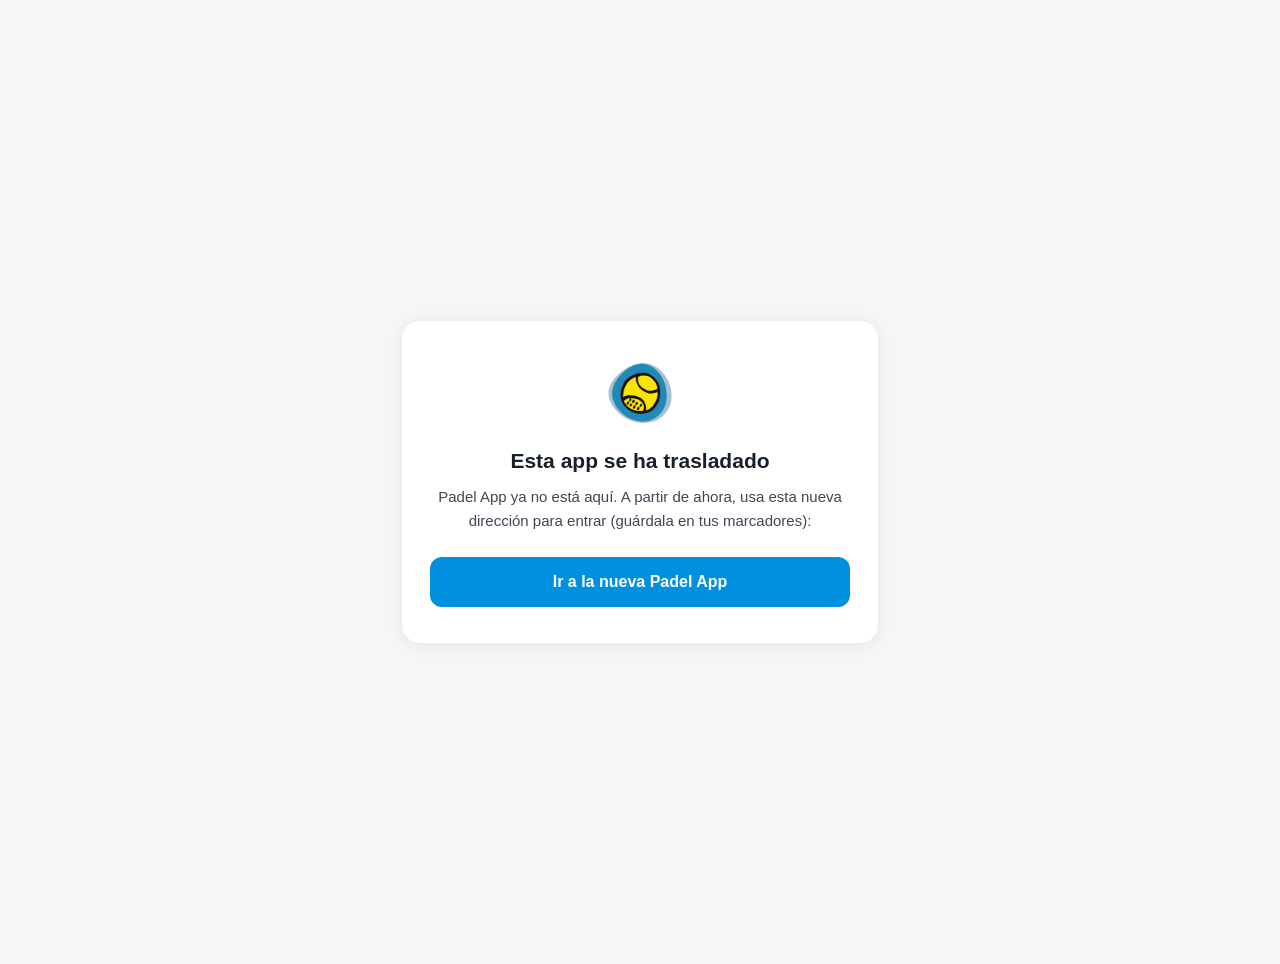
<file: index.html>
<!DOCTYPE html>
<html lang="es">
<head>
  <meta charset="UTF-8">
  <meta name="viewport" content="width=device-width, initial-scale=1.0, viewport-fit=cover">
  <title>Padel App - Nueva dirección</title>
  <meta name="theme-color" content="#0090DF">
  <meta name="description" content="Padel App se ha trasladado a una nueva dirección.">
  <meta name="robots" content="noindex">
  <link rel="icon" href="assets/icon-192.png">
  <style>
    :root { color-scheme: light; }
    body {
      margin: 0;
      min-height: 100vh;
      display: flex;
      align-items: center;
      justify-content: center;
      padding: 32px 20px;
      background: #F4F6F8;
      font-family: -apple-system, "Segoe UI", Roboto, Arial, sans-serif;
      color: #17202A;
      text-align: center;
    }
    .tarjeta {
      background: #FFFFFF;
      border-radius: 18px;
      padding: 36px 28px;
      max-width: 420px;
      width: 100%;
      box-shadow: 0 2px 16px rgba(0, 0, 0, 0.08);
    }
    img.logo { width: 72px; height: 72px; border-radius: 16px; margin-bottom: 16px; }
    h1 { font-size: 21px; margin: 0 0 12px; }
    p { font-size: 15px; line-height: 1.6; color: #445; margin: 0 0 24px; }
    a.boton {
      display: block;
      background: #0090DF;
      color: #fff;
      text-decoration: none;
      font-weight: 700;
      font-size: 16px;
      padding: 16px;
      border-radius: 12px;
    }
    a.boton:active { opacity: 0.85; }
  </style>
</head>
<body>
  <div class="tarjeta">
    <img class="logo" src="assets/icon-192.png" alt="">
    <h1>Esta app se ha trasladado</h1>
    <p>Padel App ya no está aquí. A partir de ahora, usa esta nueva dirección para entrar (guárdala en tus marcadores):</p>
    <a class="boton" href="https://elmoral-cloudflare.humanes80.workers.dev/">Ir a la nueva Padel App</a>
  </div>
</body>
</html>
</file>
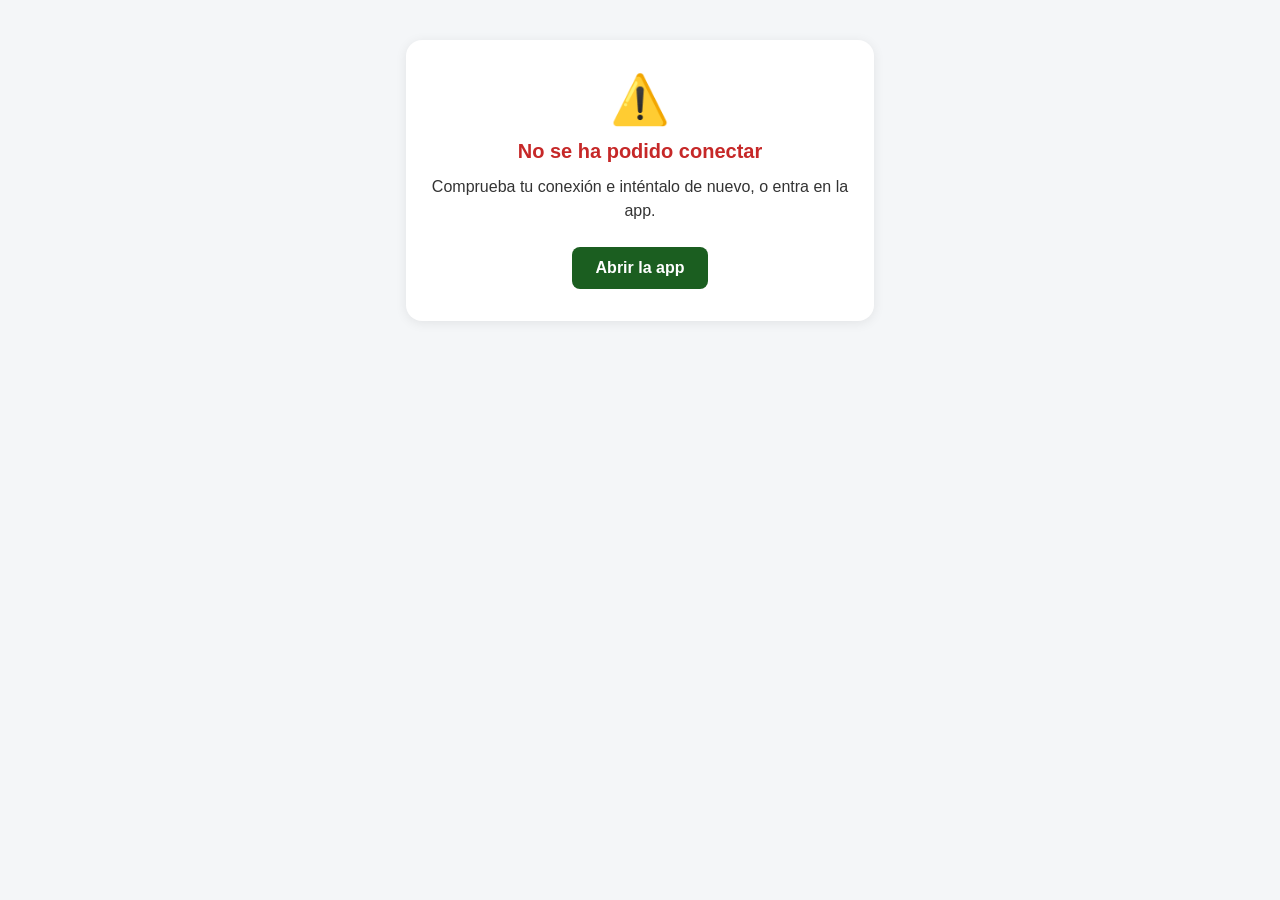
<file: confirmar.html>
<!DOCTYPE html>
<html lang="es">
<head>
  <meta charset="UTF-8">
  <meta name="viewport" content="width=device-width, initial-scale=1">
  <title>Confirmar asistencia - El Moral</title>
  <style>
    body {
      font-family: -apple-system, "Segoe UI", Roboto, Arial, sans-serif;
      background: #f4f6f8;
      margin: 0;
      padding: 40px 20px;
      display: flex;
      justify-content: center;
    }
    .tarjeta {
      background: #fff;
      border-radius: 16px;
      padding: 32px 24px;
      max-width: 420px;
      width: 100%;
      text-align: center;
      box-shadow: 0 2px 12px rgba(0, 0, 0, 0.08);
    }
    .icono { font-size: 48px; margin-bottom: 12px; }
    h1 { font-size: 20px; margin: 0 0 12px; }
    h1.exito { color: #2e7d32; }
    h1.error { color: #c62828; }
    p { font-size: 16px; color: #333; line-height: 1.5; margin: 0 0 24px; }
    a.boton {
      display: inline-block;
      background: #1b5e20;
      color: #fff;
      text-decoration: none;
      padding: 12px 24px;
      border-radius: 8px;
      font-weight: 600;
    }
  </style>
</head>
<body>
  <div class="tarjeta">
    <div class="icono" id="icono">⏳</div>
    <h1 id="titulo">Confirmando...</h1>
    <p id="mensaje"></p>
    <a class="boton" id="boton-app" href="https://elhumanes.github.io/ElMoral-Hima/">Abrir la app</a>
  </div>

  <script>
    (function () {
      // Los enlaces del email traen aquí (una página normal de GitHub Pages)
      // en vez de ir directamente a script.google.com, porque algunas apps de
      // correo en el móvil (Gmail, Mail de iOS...) interceptan los enlaces a
      // script.google.com y los intentan abrir como un archivo de Google
      // Drive, dando un error de "No se puede abrir el archivo". Aquí dentro
      // pedimos la confirmación real al backend con una llamada normal y
      // pintamos el resultado nosotros mismos.
      var API_URL = 'https://script.google.com/macros/s/AKfycbyNesOIcXqUElt02t1eCSDdTJSJwcQN6Rr_lnUgpz2rjibh1qHHrLRPwQdciWANpXhj/exec';
      var params = new URLSearchParams(window.location.search);
      var cuerpo = {
        action: 'confirmarAsistencia',
        jug: params.get('jug') || '',
        jor: params.get('jor') || '',
        tok: params.get('tok') || '',
        resp: params.get('resp') || ''
      };

      function pintar(exito, titulo, mensaje) {
        document.getElementById('icono').textContent = exito ? '✅' : '⚠️';
        var elTitulo = document.getElementById('titulo');
        elTitulo.textContent = titulo;
        elTitulo.className = exito ? 'exito' : 'error';
        document.getElementById('mensaje').textContent = mensaje;
      }

      fetch(API_URL, { method: 'POST', body: JSON.stringify(cuerpo) })
        .then(function (r) { return r.json(); })
        .then(function (r) {
          pintar(!!r.ok, r.titulo || (r.ok ? 'Listo' : 'Ha habido un problema'), r.mensaje || '');
        })
        .catch(function () {
          pintar(false, 'No se ha podido conectar', 'Comprueba tu conexión e inténtalo de nuevo, o entra en la app.');
        });
    })();
  </script>
</body>
</html>
</file>
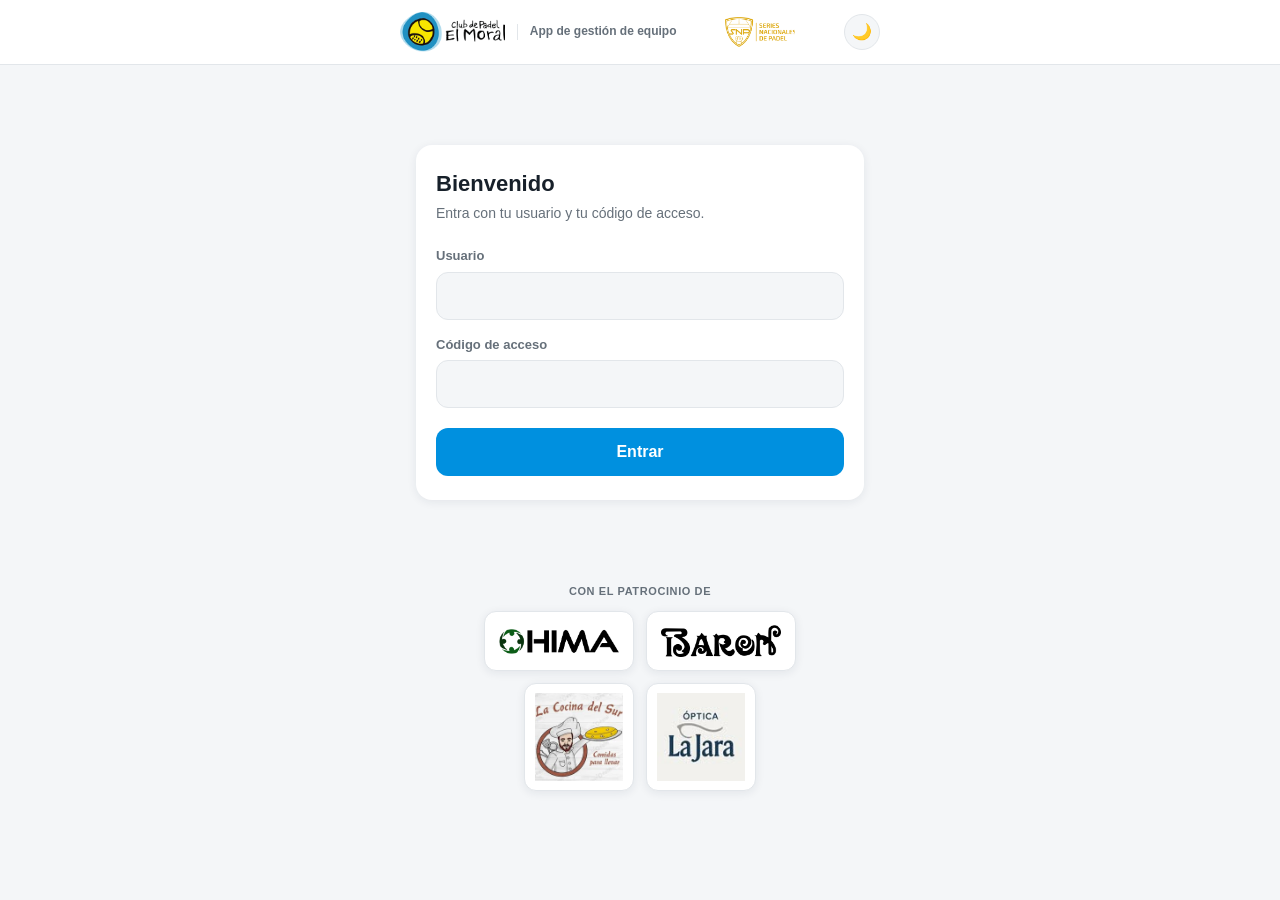
<file: index-antiguo.html>
<!DOCTYPE html>
<html lang="es">
<head>
  <meta charset="UTF-8">
  <meta name="viewport" content="width=device-width, initial-scale=1.0, viewport-fit=cover">
  <title>Padel App</title>
  <meta name="theme-color" content="#0090DF">
  <meta name="description" content="Gestión del equipo de pádel del Club de Pádel El Moral: jugadores, jornadas, convocatorias y estadísticas.">
  <meta property="og:title" content="Padel App">
  <meta property="og:description" content="Gestión del equipo de pádel del Club de Pádel El Moral: jugadores, jornadas, convocatorias y estadísticas.">
  <meta property="og:image" content="https://elhumanes.github.io/ElMoral-Hima/assets/icon-512.png">
  <meta property="og:url" content="https://elhumanes.github.io/ElMoral-Hima/">
  <meta property="og:type" content="website">
  <meta name="twitter:card" content="summary">
  <meta name="twitter:title" content="Padel App">
  <meta name="twitter:description" content="Gestión del equipo de pádel del Club de Pádel El Moral: jugadores, jornadas, convocatorias y estadísticas.">
  <meta name="twitter:image" content="https://elhumanes.github.io/ElMoral-Hima/assets/icon-512.png">
  <link rel="manifest" href="manifest.json">
  <link rel="icon" href="assets/icon-192.png">
  <link rel="apple-touch-icon" href="assets/icon-192.png">
  <meta name="apple-mobile-web-app-capable" content="yes">
  <meta name="apple-mobile-web-app-status-bar-style" content="default">
  <meta name="apple-mobile-web-app-title" content="Padel App">
  <link rel="stylesheet" href="styles.css?v=5">
  <script>
    // Aplicar el tema guardado ANTES de pintar la página, para que no se
    // vea un parpadeo del tema equivocado al cargar. Si no hay nada
    // guardado, no se toca nada y manda la preferencia del sistema (la CSS
    // ya sabe seguirla sola).
    (function () {
      try {
        var tema = localStorage.getItem('padel_app_tema');
        if (tema === 'light' || tema === 'dark') {
          document.documentElement.setAttribute('data-theme', tema);
        }
      } catch (e) {}
    })();
  </script>
</head>
<body>

  <header class="cabecera">
    <div class="cabecera-contenido">
      <div class="cabecera-izquierda">
        <img src="assets/logo-club.png" alt="Club de Pádel El Moral" class="logo-club">
        <span class="subtitulo-app">App de gestión de equipo</span>
      </div>
      <a class="cabecera-derecha" href="https://seriesnacionalesdepadel.com/" target="_blank" rel="noopener noreferrer" title="Series Nacionales de Pádel">
        <img src="assets/logo-snp.png" alt="Series Nacionales de Pádel" class="logo-torneo">
      </a>
      <button type="button" class="boton-tema" id="boton-tema" title="Cambiar a modo oscuro" aria-label="Cambiar entre modo claro y oscuro">🌙</button>
    </div>
  </header>

  <main class="contenedor">

    <!-- VISTA: CARGANDO -->
    <section id="vista-cargando" class="vista">
      <div class="cargando">
        <div class="spinner"></div>
        <p>Cargando...</p>
      </div>
    </section>

    <!-- VISTA: LOGIN -->
    <section id="vista-login" class="vista oculto">
      <div class="tarjeta tarjeta-login">
        <h1 class="titulo-login">Bienvenido</h1>
        <p class="subtitulo-login">Entra con tu usuario y tu código de acceso.</p>

        <form id="formulario-login">
          <label class="etiqueta" for="campo-usuario">Usuario</label>
          <input class="entrada" type="text" id="campo-usuario" autocomplete="username" required>

          <label class="etiqueta" for="campo-codigo">Código de acceso</label>
          <input class="entrada" type="password" id="campo-codigo" autocomplete="current-password" required>

          <p id="mensaje-error-login" class="mensaje-error oculto"></p>

          <button type="submit" class="boton boton-primario" id="boton-login">
            Entrar
          </button>
        </form>
      </div>
    </section>

    <!-- VISTA: INICIO (tras login) -->
    <section id="vista-inicio" class="vista oculto">
      <div class="tarjeta">
        <p class="etiqueta-rol" id="etiqueta-rol"></p>
        <h1 class="titulo-bienvenida">Hola, <span id="texto-nombre-usuario"></span> 👋</h1>
        <p class="texto-secundario">
          Has iniciado sesión correctamente. Las siguientes fases irán añadiendo aquí
          las jornadas, convocatorias y estadísticas.
        </p>
      </div>

      <div id="menu-capitan" class="menu-tarjetas oculto">
        <button class="tarjeta-menu" id="boton-ir-perfil-capitan">
          <span class="tarjeta-menu-icono">🙋</span>
          <span class="tarjeta-menu-texto">Mi perfil</span>
        </button>
        <button class="tarjeta-menu" id="boton-ir-jugadores">
          <span class="tarjeta-menu-icono">👥</span>
          <span class="tarjeta-menu-texto">Jugadores</span>
        </button>
        <button class="tarjeta-menu" id="boton-ir-jornadas">
          <span class="tarjeta-menu-icono">📅</span>
          <span class="tarjeta-menu-texto">Jornadas</span>
        </button>
        <button class="tarjeta-menu" id="boton-ir-calendario-capitan">
          <span class="tarjeta-menu-icono">📅</span>
          <span class="tarjeta-menu-texto">Calendario</span>
        </button>
        <button class="tarjeta-menu" id="boton-ir-resultados-capitan">
          <span class="tarjeta-menu-icono">
            <svg width="1.3em" height="1.3em" viewBox="0 0 24 24" style="vertical-align:-0.3em" aria-hidden="true">
              <circle cx="12" cy="12" r="11" fill="#c6e21e" stroke="#9fb800" stroke-width="0.6"/>
              <path d="M2 7 Q12 4 12 12 Q12 20 2 17" fill="none" stroke="#fff" stroke-width="1.4"/>
              <path d="M22 7 Q12 4 12 12 Q12 20 22 17" fill="none" stroke="#fff" stroke-width="1.4"/>
            </svg>
          </span>
          <span class="tarjeta-menu-texto">Resultados</span>
        </button>
        <button class="tarjeta-menu" id="boton-ir-dashboard">
          <span class="tarjeta-menu-icono">📊</span>
          <span class="tarjeta-menu-texto">Estadísticas</span>
        </button>
        <button class="tarjeta-menu" id="boton-ir-clasificacion-capitan">
          <span class="tarjeta-menu-icono">🏆</span>
          <span class="tarjeta-menu-texto">Clasificación</span>
        </button>
        <button class="tarjeta-menu" id="boton-ir-historial-convocatorias-capitan">
          <span class="tarjeta-menu-icono">📋</span>
          <span class="tarjeta-menu-texto">Convocatorias</span>
        </button>
      </div>

      <div id="tarjeta-convocatoria-capitan" class="oculto">
        <h3 class="titulo-seccion titulo-subseccion" style="margin-top:0">📋 Convocatorias abiertas</h3>
        <div id="lista-convocatoria-capitan" class="lista-jugadores"></div>
      </div>

      <div id="menu-jugador" class="menu-tarjetas oculto">
        <button class="tarjeta-menu" id="boton-ir-perfil">
          <span class="tarjeta-menu-icono">🙋</span>
          <span class="tarjeta-menu-texto">Mi perfil</span>
        </button>
        <button class="tarjeta-menu" id="boton-ir-calendario">
          <span class="tarjeta-menu-icono">📅</span>
          <span class="tarjeta-menu-texto">Calendario</span>
        </button>
        <button class="tarjeta-menu" id="boton-ir-resultados">
          <span class="tarjeta-menu-icono">
            <svg width="1.3em" height="1.3em" viewBox="0 0 24 24" style="vertical-align:-0.3em" aria-hidden="true">
              <circle cx="12" cy="12" r="11" fill="#c6e21e" stroke="#9fb800" stroke-width="0.6"/>
              <path d="M2 7 Q12 4 12 12 Q12 20 2 17" fill="none" stroke="#fff" stroke-width="1.4"/>
              <path d="M22 7 Q12 4 12 12 Q12 20 22 17" fill="none" stroke="#fff" stroke-width="1.4"/>
            </svg>
          </span>
          <span class="tarjeta-menu-texto">Resultados</span>
        </button>
        <button class="tarjeta-menu" id="boton-ir-estadisticas-jugador">
          <span class="tarjeta-menu-icono">📊</span>
          <span class="tarjeta-menu-texto">Estadísticas</span>
        </button>
        <button class="tarjeta-menu" id="boton-ir-clasificacion">
          <span class="tarjeta-menu-icono">🏆</span>
          <span class="tarjeta-menu-texto">Clasificación</span>
        </button>
        <button class="tarjeta-menu" id="boton-ir-historial-convocatorias">
          <span class="tarjeta-menu-icono">📋</span>
          <span class="tarjeta-menu-texto">Convocatorias</span>
        </button>
        <button class="tarjeta-menu" id="boton-ir-companeros">
          <span class="tarjeta-menu-icono">👥</span>
          <span class="tarjeta-menu-texto">Compañeros</span>
        </button>
      </div>

      <div id="tarjeta-convocatoria-jugador" class="tarjeta oculto">
        <p class="etiqueta-rol">Convocatoria abierta</p>
        <h2 id="convocatoria-jugador-titulo" class="titulo-seccion"></h2>
        <p id="convocatoria-jugador-info" class="texto-secundario"></p>
        <p id="convocatoria-jugador-respuesta-actual" class="texto-secundario oculto"></p>
        <div class="modal-botones">
          <button type="button" class="boton boton-danger" id="boton-no-puedo">No puedo</button>
          <button type="button" class="boton boton-exito" id="boton-me-apunto">Me apunto</button>
        </div>
      </div>

      <button class="boton boton-secundario" id="boton-logout">Cerrar sesión</button>
    </section>

    <!-- VISTA: JUGADORES (gestión, solo capitán) -->
    <section id="vista-jugadores" class="vista oculto">
      <div class="cabecera-seccion">
        <button class="boton-volver" id="boton-volver-jugadores">← Volver</button>
        <h1 class="titulo-seccion">Jugadores</h1>
      </div>

      <button class="boton boton-primario" id="boton-nuevo-jugador">+ Nuevo jugador</button>
      <button class="boton boton-secundario" id="boton-actualizar-puntuaciones-snp">🔄 Actualizar puntuaciones desde la SNP</button>

      <p id="mensaje-jugadores" class="mensaje-error oculto"></p>

      <div id="lista-jugadores" class="lista-jugadores"></div>
    </section>


    <!-- VISTA: DASHBOARD / ESTADÍSTICAS (solo capitán) -->
    <section id="vista-dashboard" class="vista oculto">
      <div class="cabecera-seccion">
        <button class="boton-volver" id="boton-volver-dashboard">← Volver</button>
        <h1 class="titulo-seccion">Estadísticas</h1>
      </div>

      <div id="resumen-dashboard" class="tarjeta"></div>

      <h3 class="titulo-seccion titulo-subseccion">🏅 Ranking de jugadores</h3>
      <div id="lista-ranking-jugadores" class="lista-jugadores"></div>

      <h3 class="titulo-seccion titulo-subseccion">🤝 Ranking de parejas</h3>
      <div id="lista-ranking-parejas" class="lista-jugadores"></div>
    </section>

    <!-- VISTA: JORNADAS (gestión, solo capitán) -->
    <section id="vista-jornadas" class="vista oculto">
      <div class="cabecera-seccion">
        <button class="boton-volver" id="boton-volver-jornadas">← Volver</button>
        <h1 class="titulo-seccion">Jornadas</h1>
      </div>

      <button class="boton boton-primario" id="boton-nueva-jornada">+ Nueva jornada</button>

      <label class="etiqueta" for="filtro-jornadas">Mostrar</label>
      <select class="entrada" id="filtro-jornadas">
        <option value="TODAS">Todas</option>
        <option value="PENDIENTE">Pendientes</option>
        <option value="CONVOCATORIA_ABIERTA">Convocatoria abierta</option>
        <option value="CONVOCATORIA_CERRADA">Convocatoria cerrada</option>
        <option value="CONFIRMADA">Confirmada (10 elegidos)</option>
        <option value="JUGADA">Jugada (resultados en curso)</option>
        <option value="FINALIZADA">Finalizada</option>
      </select>

      <p id="mensaje-jornadas" class="mensaje-error oculto"></p>

      <div id="lista-jornadas" class="lista-jugadores"></div>
    </section>

    <!-- VISTA: DETALLE DE JORNADA (gestión, solo capitán) -->
    <section id="vista-jornada-detalle" class="vista oculto">
      <div class="cabecera-seccion">
        <button class="boton-volver" id="boton-volver-jornada-detalle">← Volver</button>
        <h1 class="titulo-seccion">Jornada</h1>
      </div>

      <div class="tarjeta">
        <span id="jornada-detalle-estado" class="insignia insignia-posicion"></span>
        <h2 id="jornada-detalle-rival" class="titulo-bienvenida jornada-detalle-rival-clicable" title="Ver ubicación en el mapa"></h2>
        <p id="jornada-detalle-info" class="texto-secundario"></p>
        <p id="jornada-detalle-observaciones" class="texto-secundario"></p>

        <div id="jornada-detalle-acciones" class="modal-botones"></div>
        <div class="modal-botones">
          <button type="button" class="boton boton-secundario" id="boton-editar-jornada">✏️ Editar</button>
          <button type="button" class="boton boton-secundario boton-mini-peligro" id="boton-borrar-jornada">🗑️ Borrar jornada</button>
        </div>
      </div>

      <div id="bloque-convocatoria" class="oculto">
        <h3 class="titulo-seccion titulo-subseccion">✅ Apuntados (<span id="contador-apuntados">0</span>)</h3>
        <div id="lista-apuntados" class="lista-jugadores"></div>

        <h3 class="titulo-seccion titulo-subseccion">❌ No disponibles (<span id="contador-no-disponibles">0</span>)</h3>
        <div id="lista-no-disponibles" class="lista-jugadores"></div>

        <h3 class="titulo-seccion titulo-subseccion">⏳ Pendientes (<span id="contador-pendientes">0</span>)</h3>
        <div id="lista-pendientes" class="lista-jugadores"></div>
      </div>

      <div id="bloque-seleccionados" class="oculto">
        <h3 class="titulo-seccion titulo-subseccion">🏆 Los 10 seleccionados</h3>
        <div id="lista-seleccionados" class="lista-jugadores"></div>
      </div>

      <div id="bloque-parejas" class="oculto">
        <h3 class="titulo-seccion titulo-subseccion">🎾 Parejas</h3>
        <div id="lista-parejas" class="lista-jugadores"></div>

        <h3 class="titulo-seccion titulo-subseccion">📊 Resultados</h3>
        <div id="lista-partidos" class="lista-jugadores"></div>
      </div>
    </section>

    <!-- VISTA: ELEGIR LAS 5 PAREJAS (gestión, solo capitán) — fusiona selección de los 10 y formación de parejas -->
    <section id="vista-parejas" class="vista oculto">
      <div class="cabecera-seccion">
        <button class="boton-volver" id="boton-volver-parejas">← Volver</button>
        <h1 class="titulo-seccion" id="titulo-vista-parejas">Elegir las 5 parejas</h1>
      </div>

      <p class="texto-secundario" id="descripcion-vista-parejas">Toca dos jugadores para formar una pareja. Se ordenarán solas por puntuación al guardar.</p>
      <p class="etiqueta-rol" id="contador-parejas-formadas">0 / 5 parejas formadas</p>

      <p id="mensaje-parejas" class="mensaje-error oculto"></p>

      <div id="sugerencia-alineacion" class="tarjeta oculto"></div>

      <h3 class="titulo-seccion titulo-subseccion">Parejas formadas</h3>
      <div id="lista-parejas-formadas" class="lista-jugadores"></div>

      <h3 class="titulo-seccion titulo-subseccion">Jugadores disponibles</h3>
      <div id="lista-disponibles-parejas" class="lista-jugadores"></div>

      <div id="vista-previa-pareja" class="tarjeta oculto"></div>

      <button class="boton boton-primario" id="boton-guardar-parejas" disabled>Guardar parejas</button>
    </section>

    <!-- VISTA: RECOMENDACIONES (gestión, solo capitán) -->
    <section id="vista-recomendaciones" class="vista oculto">
      <div class="cabecera-seccion">
        <button class="boton-volver" id="boton-volver-recomendaciones">← Volver</button>
        <h1 class="titulo-seccion">Recomendaciones</h1>
      </div>

      <p class="texto-secundario">
        El motor analiza compatibilidad, puntuación, historial juntos, forma reciente y
        equilibrio de la alineación, y propone las 3 mejores combinaciones.
      </p>

      <p id="mensaje-recomendaciones" class="mensaje-error oculto"></p>

      <div id="lista-recomendaciones"></div>
    </section>

    <!-- VISTA: MI PERFIL (jugador) -->
    <section id="vista-perfil" class="vista oculto">
      <div class="cabecera-seccion">
        <button class="boton-volver" id="boton-volver-perfil">← Volver</button>
        <h1 class="titulo-seccion">Mi perfil</h1>
      </div>

      <div class="tarjeta tarjeta-perfil-foto">
        <div id="perfil-avatar-contenedor"></div>
        <label class="boton boton-secundario boton-foto" for="perfil-foto-input">📷 Cambiar foto</label>
        <input type="file" id="perfil-foto-input" accept="image/*" class="oculto">
        <p id="mensaje-perfil-foto" class="mensaje-error oculto"></p>
      </div>

      <div id="tarjeta-perfil" class="tarjeta"></div>
      <button type="button" class="boton boton-secundario" id="boton-editar-perfil">✏️ Editar mis datos</button>

      <div id="tarjeta-perfil-editar" class="tarjeta oculto">
        <h3 class="titulo-seccion titulo-subseccion" style="margin-top:0">Editar mis datos</h3>
        <form id="formulario-perfil-editar">
          <label class="etiqueta" for="perfil-nombre">Nombre</label>
          <input class="entrada" type="text" id="perfil-nombre" required>

          <label class="etiqueta" for="perfil-apellidos">Apellidos</label>
          <input class="entrada" type="text" id="perfil-apellidos" required>

          <label class="etiqueta" for="perfil-apodo">Apodo (opcional)</label>
          <input class="entrada" type="text" id="perfil-apodo" placeholder="Como te conoce el equipo">

          <label class="etiqueta" for="perfil-email">Email (para recibir avisos de convocatoria)</label>
          <input class="entrada" type="email" id="perfil-email" placeholder="nombre@ejemplo.com">

          <label class="etiqueta" for="perfil-telefono">Teléfono (opcional)</label>
          <input class="entrada" type="tel" id="perfil-telefono" placeholder="600 000 000">

          <label class="etiqueta" for="perfil-posicion-principal">Posición principal</label>
          <select class="entrada" id="perfil-posicion-principal" required>
            <option value="">Selecciona una posición</option>
            <option value="DERECHA">Derecha</option>
            <option value="REVÉS">Revés</option>
          </select>

          <label class="fila-checkbox" for="perfil-posicion-secundaria-check">
            <input type="checkbox" id="perfil-posicion-secundaria-check">
            <span id="perfil-posicion-secundaria-texto">También juego en el otro lado</span>
          </label>

          <label class="etiqueta" for="perfil-codigo-nuevo">Cambiar mi contraseña (opcional)</label>
          <input class="entrada" type="password" id="perfil-codigo-nuevo" placeholder="Déjalo en blanco para no cambiarla" autocomplete="new-password">

          <p id="mensaje-error-perfil-editar" class="mensaje-error oculto"></p>

          <div class="modal-botones">
            <button type="button" class="boton boton-secundario" id="boton-cancelar-editar-perfil">Cancelar</button>
            <button type="submit" class="boton boton-primario" id="boton-guardar-perfil">Guardar</button>
          </div>
        </form>
      </div>

      <div id="tarjeta-perfil-estadisticas" class="tarjeta oculto"></div>
    </section>

    <!-- VISTA: CALENDARIO (jugador) -->
    <section id="vista-calendario" class="vista oculto">
      <div class="cabecera-seccion">
        <button class="boton-volver" id="boton-volver-calendario">← Volver</button>
        <h1 class="titulo-seccion">Calendario</h1>
      </div>

      <div id="lista-calendario" class="lista-jugadores"></div>
    </section>

    <!-- VISTA: DETALLE DE JORNADA — SOLO LECTURA (jugador) -->
    <section id="vista-jornada-lectura" class="vista oculto">
      <div class="cabecera-seccion">
        <button class="boton-volver" id="boton-volver-jornada-lectura">← Volver</button>
        <h1 class="titulo-seccion">Jornada</h1>
      </div>

      <div class="tarjeta">
        <span id="lectura-estado" class="insignia insignia-posicion"></span>
        <h2 id="lectura-rival" class="titulo-bienvenida jornada-detalle-rival-clicable" title="Ver ubicación en el mapa"></h2>
        <p id="lectura-info" class="texto-secundario"></p>
      </div>

      <div id="lectura-bloque-parejas" class="oculto">
        <h3 class="titulo-seccion titulo-subseccion">🎾 Parejas y resultados</h3>
        <div id="lectura-lista-partidos" class="lista-jugadores"></div>
      </div>
    </section>

    <!-- VISTA: RESULTADOS (jugador) — todos los partidos jugados, sin tener que entrar jornada por jornada -->
    <section id="vista-resultados" class="vista oculto">
      <div class="cabecera-seccion">
        <button class="boton-volver" id="boton-volver-resultados">← Volver</button>
        <h1 class="titulo-seccion">Resultados</h1>
      </div>

      <div class="modal-botones">
        <button type="button" class="boton boton-primario" id="boton-resultados-equipo">Equipo</button>
        <button type="button" class="boton boton-secundario" id="boton-resultados-mios">Mis partidos</button>
      </div>

      <div id="lista-resultados" class="lista-jugadores"></div>
    </section>

    <!-- VISTA: ESTADÍSTICAS (jugador) — las mismas que en "Mi perfil", como apartado propio -->
    <section id="vista-estadisticas-jugador" class="vista oculto">
      <div class="cabecera-seccion">
        <button class="boton-volver" id="boton-volver-estadisticas-jugador">← Volver</button>
        <h1 class="titulo-seccion">Estadísticas</h1>
      </div>

      <div id="tarjeta-estadisticas-jugador" class="tarjeta"></div>
    </section>

    <!-- VISTA: COMPAÑEROS (jugador) — vista básica de todo el equipo: foto, apodo, posición y puntos -->
    <section id="vista-companeros" class="vista oculto">
      <div class="cabecera-seccion">
        <button class="boton-volver" id="boton-volver-companeros">← Volver</button>
        <h1 class="titulo-seccion">Compañeros</h1>
      </div>

      <div id="lista-companeros" class="lista-jugadores"></div>
    </section>

    <!-- VISTA: CLASIFICACIÓN (jugador) — clasificación del equipo en la liga (SNP) y ranking interno -->
    <section id="vista-clasificacion" class="vista oculto">
      <div class="cabecera-seccion">
        <button class="boton-volver" id="boton-volver-clasificacion">← Volver</button>
        <h1 class="titulo-seccion">Clasificación</h1>
      </div>

      <div class="modal-botones">
        <button type="button" class="boton boton-primario" id="boton-clasificacion-equipo">Clasificación del Equipo</button>
        <button type="button" class="boton boton-secundario" id="boton-clasificacion-ranking">Ranking</button>
      </div>

      <div id="panel-clasificacion-equipo">
        <div class="cabecera-seccion" style="padding:0; margin-bottom:8px;">
          <h3 class="titulo-seccion titulo-subseccion" style="margin:0;">🏆 Clasificación del grupo (SNP)</h3>
          <button type="button" class="boton boton-secundario oculto" id="boton-editar-clasificacion-grupo" style="margin-left:auto;">✏️ Editar</button>
        </div>
        <div id="tabla-clasificacion-grupo" class="lista-jugadores"></div>

        <h3 class="titulo-seccion titulo-subseccion">Nuestro balance</h3>
        <div id="resumen-clasificacion-equipo" class="tarjeta"></div>
        <h3 class="titulo-seccion titulo-subseccion">📅 Por jornada</h3>
        <div id="clasificacion-equipo-jornadas" class="lista-jugadores"></div>
      </div>

      <!-- MODAL: editar la clasificación del grupo (solo capitán) -->
      <div id="modal-clasificacion-grupo" class="modal-fondo oculto">
        <div class="modal-caja">
          <h2 class="modal-titulo">Editar clasificación del grupo</h2>
          <p class="texto-secundario">Copia el nombre y los puntos de cada equipo desde la web oficial de la SNP, en el mismo orden en que aparecen allí.</p>

          <div id="filas-clasificacion-grupo"></div>

          <div class="modal-botones">
            <button type="button" class="boton boton-secundario" id="boton-anadir-equipo-clasificacion">+ Añadir equipo</button>
          </div>

          <p id="mensaje-error-clasificacion-grupo" class="mensaje-error oculto"></p>

          <div class="modal-botones">
            <button type="button" class="boton boton-secundario" id="boton-cancelar-clasificacion-grupo">Cancelar</button>
            <button type="button" class="boton boton-primario" id="boton-guardar-clasificacion-grupo">Guardar</button>
          </div>
        </div>
      </div>

      <div id="panel-clasificacion-ranking" class="oculto">
        <h3 class="titulo-seccion titulo-subseccion" style="margin-top:0">🏅 Ranking de jugadores</h3>
        <div id="clasificacion-ranking-jugadores" class="lista-jugadores"></div>

        <h3 class="titulo-seccion titulo-subseccion">🤝 Ranking de parejas</h3>
        <div id="clasificacion-ranking-parejas" class="lista-jugadores"></div>
      </div>
    </section>

    <!-- VISTA: HISTORIAL DE CONVOCATORIAS (jugador) -->
    <section id="vista-historial-convocatorias" class="vista oculto">
      <div class="cabecera-seccion">
        <button class="boton-volver" id="boton-volver-historial-convocatorias">← Volver</button>
        <h1 class="titulo-seccion">Historial de convocatorias</h1>
      </div>

      <p class="texto-secundario">Convocatorias ya cerradas y si te apuntaste a cada una.</p>

      <div id="lista-historial-convocatorias" class="lista-jugadores"></div>
    </section>

  </main>

  <!-- MODAL: crear / editar jugador -->
  <div id="modal-jugador" class="modal-fondo oculto">
    <div class="modal-caja">
      <h2 id="modal-jugador-titulo" class="modal-titulo">Nuevo jugador</h2>

      <form id="formulario-jugador">
        <input type="hidden" id="jugador-id">

        <label class="etiqueta" for="jugador-nombre">Nombre</label>
        <input class="entrada" type="text" id="jugador-nombre" required>

        <label class="etiqueta" for="jugador-apellidos">Apellidos</label>
        <input class="entrada" type="text" id="jugador-apellidos" required>

        <label class="etiqueta" for="jugador-apodo">Apodo (opcional)</label>
        <input class="entrada" type="text" id="jugador-apodo" placeholder="Como le conoce el equipo">

        <label class="etiqueta" for="jugador-email">Email (opcional, para avisos de convocatoria)</label>
        <input class="entrada" type="email" id="jugador-email" placeholder="nombre@ejemplo.com">

        <label class="etiqueta" for="jugador-telefono">Teléfono (opcional)</label>
        <input class="entrada" type="tel" id="jugador-telefono" placeholder="600 000 000">

        <label class="etiqueta" for="jugador-posicion-principal">Posición principal</label>
        <select class="entrada" id="jugador-posicion-principal" required>
          <option value="">Selecciona una posición</option>
          <option value="DERECHA">Derecha</option>
          <option value="REVÉS">Revés</option>
        </select>

        <label class="fila-checkbox" for="jugador-posicion-secundaria-check">
          <input type="checkbox" id="jugador-posicion-secundaria-check">
          <span id="jugador-posicion-secundaria-texto">También juega en el otro lado</span>
        </label>

        <label class="etiqueta" for="jugador-puntuacion">Puntuación</label>
        <input class="entrada" type="number" id="jugador-puntuacion" min="0" step="0.01" value="0" required>

        <label class="fila-checkbox" for="jugador-no-convocable">
          <input type="checkbox" id="jugador-no-convocable">
          <span>No convocable (es del equipo, pero no se le convoca a las jornadas)</span>
        </label>

        <p id="mensaje-error-jugador" class="mensaje-error oculto"></p>

        <div class="modal-botones">
          <button type="button" class="boton boton-secundario" id="boton-cancelar-jugador">Cancelar</button>
          <button type="submit" class="boton boton-primario" id="boton-guardar-jugador">Guardar</button>
        </div>
      </form>
    </div>
  </div>

  <!-- MODAL: nueva jornada -->
  <div id="modal-jornada" class="modal-fondo oculto">
    <div class="modal-caja">
      <h2 class="modal-titulo" id="modal-jornada-titulo">Nueva jornada</h2>

      <form id="formulario-jornada">
        <input type="hidden" id="jornada-id">
        <label class="etiqueta" for="jornada-numero">Jornada (número)</label>
        <input class="entrada" type="number" id="jornada-numero" min="1" step="1" required>

        <label class="etiqueta" for="jornada-fecha">Fecha</label>
        <input class="entrada" type="date" id="jornada-fecha" required>

        <label class="etiqueta" for="jornada-hora">Hora de la convocatoria (opcional)</label>
        <input class="entrada" type="time" id="jornada-hora">

        <label class="etiqueta" for="jornada-rival">Rival</label>
        <input class="entrada" type="text" id="jornada-rival" required>

        <label class="etiqueta" for="jornada-local-visitante">Local / Visitante</label>
        <select class="entrada" id="jornada-local-visitante" required>
          <option value="">Selecciona</option>
          <option value="LOCAL">Local</option>
          <option value="VISITANTE">Visitante</option>
        </select>

        <label class="etiqueta" for="jornada-lugar">Lugar (opcional)</label>
        <input class="entrada" type="text" id="jornada-lugar">

        <label class="etiqueta" for="jornada-observaciones">Observaciones (opcional)</label>
        <input class="entrada" type="text" id="jornada-observaciones">

        <p id="mensaje-error-jornada" class="mensaje-error oculto"></p>

        <div class="modal-botones">
          <button type="button" class="boton boton-secundario" id="boton-cancelar-jornada">Cancelar</button>
          <button type="submit" class="boton boton-primario" id="boton-guardar-jornada">Guardar</button>
        </div>
      </form>
    </div>
  </div>

  <!-- MODAL: crear / editar usuario -->
  <!-- MODAL: registrar resultado de un partido -->
  <div id="modal-resultado" class="modal-fondo oculto">
    <div class="modal-caja">
      <h2 id="modal-resultado-titulo" class="modal-titulo">Resultado del partido</h2>

      <form id="formulario-resultado">
        <input type="hidden" id="resultado-id-partido">

        <label class="etiqueta">Sets</label>
        <div class="fila-marcador">
          <input class="entrada" type="number" id="resultado-sets-favor" min="0" max="3" placeholder="Nosotros" required>
          <span class="separador-marcador">–</span>
          <input class="entrada" type="number" id="resultado-sets-contra" min="0" max="3" placeholder="Rival" required>
        </div>

        <label class="etiqueta">Juegos totales (opcional, para desempatar estadísticas)</label>
        <div class="fila-marcador">
          <input class="entrada" type="number" id="resultado-juegos-favor" min="0" placeholder="Nosotros" value="0">
          <span class="separador-marcador">–</span>
          <input class="entrada" type="number" id="resultado-juegos-contra" min="0" placeholder="Rival" value="0">
        </div>

        <p id="mensaje-error-resultado" class="mensaje-error oculto"></p>

        <div class="modal-botones">
          <button type="button" class="boton boton-secundario" id="boton-cancelar-resultado">Cancelar</button>
          <button type="submit" class="boton boton-primario" id="boton-guardar-resultado">Guardar</button>
        </div>
      </form>
    </div>
  </div>

  <footer class="pie-patrocinadores">
    <p class="pie-titulo">Con el patrocinio de</p>
    <div class="patrocinadores-fila">
      <a class="patrocinador-tarjeta" href="https://hima.es" target="_blank" rel="noopener noreferrer">
        <img src="assets/logo-hima.png" alt="HIMA">
      </a>
      <a class="patrocinador-tarjeta" href="https://bodegasbaron.es" target="_blank" rel="noopener noreferrer">
        <img src="assets/logo-baron.png" alt="Bodegas Barón">
      </a>
    </div>
    <div class="patrocinadores-fila patrocinadores-fila--grande">
      <a class="patrocinador-tarjeta patrocinador-tarjeta--grande" href="https://www.instagram.com/lacocinadelsur_sanlucar/?hl=es" target="_blank" rel="noopener noreferrer">
        <img src="assets/logo-cocinadelsur.jpg" alt="La Cocina del Sur">
      </a>
      <a class="patrocinador-tarjeta patrocinador-tarjeta--grande" href="https://www.instagram.com/opticalajara/" target="_blank" rel="noopener noreferrer">
        <img src="assets/logo-opticalajara.jpg" alt="Óptica La Jara">
      </a>
    </div>
  </footer>

  <script src="app.js?v=9"></script>
</body>
</html>
</file>
<file: styles.css>
:root {
  /* Colores del Club de Pádel El Moral */
  --color-primary: #0090DF;
  --color-primary-dark: #0C71C3;
  --color-accent: #F2EB21;
  --color-bg: #F4F6F8;
  --color-surface: #FFFFFF;
  --color-text: #17202A;
  --color-text-muted: #66707A;
  --color-border: #E2E6EA;
  --color-danger: #DC2626;
  --color-danger-bg: #FEF2F2;
  --color-success: #16A34A;
  --radius: 16px;
  --sombra: 0 2px 10px rgba(20, 40, 60, 0.08);
  color-scheme: light;
}

/* Modo oscuro: por defecto sigue lo que pida el sistema/navegador del
   jugador (esta regla), pero se puede forzar a mano con el botón de la
   cabecera — ver el bloque [data-theme="dark"] más abajo, que gana siempre
   a esta preferencia automática tanto para forzar oscuro como para forzar
   claro aunque el sistema pida oscuro (con [data-theme="light"]). */
@media (prefers-color-scheme: dark) {
  :root:not([data-theme="light"]) {
    --color-primary: #2CA8E8;
    --color-primary-dark: #57BBEE;
    --color-bg: #12171C;
    --color-surface: #1C232B;
    --color-text: #EDF1F4;
    --color-text-muted: #93A0AB;
    --color-border: #2E3740;
    --color-danger: #F87171;
    --color-danger-bg: #3A1A1A;
    --color-success: #4ADE80;
    --sombra: 0 2px 10px rgba(0, 0, 0, 0.35);
    color-scheme: dark;
  }

  /* Ese ámbar oscuro se leía bien sobre el tinte ámbar clarito del modo
     claro, pero se pierde sobre el mismo tinte ya oscurecido; en modo
     oscuro hace falta un ámbar más vivo para que el contraste siga
     funcionando. */
  :root:not([data-theme="light"]) .insignia-estado-cerrada,
  :root:not([data-theme="light"]) .insignia-compat-regular {
    color: #FBBF24;
  }
}

/* Mismos valores que arriba, pero forzados a mano desde el botón de la
   cabecera (independientemente de lo que pida el sistema). */
:root[data-theme="dark"] {
  --color-primary: #2CA8E8;
  --color-primary-dark: #57BBEE;
  --color-bg: #12171C;
  --color-surface: #1C232B;
  --color-text: #EDF1F4;
  --color-text-muted: #93A0AB;
  --color-border: #2E3740;
  --color-danger: #F87171;
  --color-danger-bg: #3A1A1A;
  --color-success: #4ADE80;
  --sombra: 0 2px 10px rgba(0, 0, 0, 0.35);
  color-scheme: dark;
}

:root[data-theme="dark"] .insignia-estado-cerrada,
:root[data-theme="dark"] .insignia-compat-regular {
  color: #FBBF24;
}

* {
  box-sizing: border-box;
}

html, body {
  margin: 0;
  padding: 0;
  min-height: 100%;
}

body {
  font-family: -apple-system, BlinkMacSystemFont, "Segoe UI", Roboto, Arial, sans-serif;
  background: var(--color-bg);
  color: var(--color-text);
  line-height: 1.4;
}

.cabecera {
  background: var(--color-surface);
  border-bottom: 1px solid var(--color-border);
  padding: 12px 20px;
  position: sticky;
  top: 0;
  z-index: 10;
}

.cabecera-contenido {
  max-width: 480px;
  margin: 0 auto;
  display: flex;
  align-items: center;
  justify-content: space-between;
  gap: 12px;
}

.cabecera-izquierda {
  display: flex;
  align-items: center;
  gap: 12px;
  min-width: 0;
}

.logo-club {
  height: 40px;
  width: auto;
  display: block;
  flex-shrink: 0;
}

.subtitulo-app {
  font-size: 12px;
  font-weight: 600;
  color: var(--color-text-muted);
  border-left: 1px solid var(--color-border);
  padding-left: 12px;
  line-height: 1.3;
}

.cabecera-derecha {
  display: block;
  flex-shrink: 0;
  opacity: 0.92;
  transition: opacity 0.15s ease;
}

.cabecera-derecha:hover {
  opacity: 1;
}

.logo-torneo {
  height: 30px;
  width: auto;
  display: block;
}

.boton-tema {
  flex-shrink: 0;
  width: 36px;
  height: 36px;
  border-radius: 50%;
  border: 1px solid var(--color-border);
  background: var(--color-bg);
  font-size: 16px;
  line-height: 1;
  display: flex;
  align-items: center;
  justify-content: center;
  cursor: pointer;
  padding: 0;
}

.boton-tema:hover {
  border-color: var(--color-primary);
}

.contenedor {
  max-width: 480px;
  margin: 0 auto;
  padding: 20px 16px 40px;
}

.oculto {
  display: none;
}

.tarjeta {
  background: var(--color-surface);
  border-radius: var(--radius);
  box-shadow: var(--sombra);
  padding: 24px 20px;
  margin-top: 12px;
}

.tarjeta-login {
  margin-top: 40px;
}

.titulo-login {
  margin: 0 0 4px;
  font-size: 22px;
}

.subtitulo-login {
  margin: 0 0 24px;
  color: var(--color-text-muted);
  font-size: 14px;
}

.etiqueta {
  display: block;
  font-size: 13px;
  font-weight: 600;
  color: var(--color-text-muted);
  margin: 16px 0 6px;
}

.entrada {
  width: 100%;
  padding: 14px 16px;
  border: 1.5px solid var(--color-border);
  border-radius: 12px;
  font-size: 16px;
  background: var(--color-bg);
  color: var(--color-text);
}

.entrada:focus {
  outline: none;
  border-color: var(--color-primary);
  background: var(--color-surface);
}

.fila-checkbox {
  display: flex;
  align-items: center;
  gap: 10px;
  margin: 16px 0 6px;
  font-size: 15px;
  color: var(--color-text);
}

.fila-checkbox input {
  width: 20px;
  height: 20px;
  flex-shrink: 0;
}

.boton {
  width: 100%;
  padding: 15px 16px;
  border: none;
  border-radius: 12px;
  font-size: 16px;
  font-weight: 700;
  cursor: pointer;
  margin-top: 20px;
  transition: opacity 0.15s ease, transform 0.05s ease;
}

.boton:active {
  transform: scale(0.98);
}

.boton:disabled {
  opacity: 0.6;
  cursor: default;
}

.boton-primario {
  background: var(--color-primary);
  color: white;
}

.boton-primario:hover:not(:disabled) {
  background: var(--color-primary-dark);
}

.boton-secundario {
  background: var(--color-bg);
  color: var(--color-text);
  border: 1.5px solid var(--color-border);
}

.boton-exito {
  background: var(--color-success);
  color: white;
}

.boton-danger {
  background: var(--color-surface);
  color: var(--color-danger);
  border: 1.5px solid rgba(220, 38, 38, 0.35);
}

.mensaje-error {
  background: var(--color-danger-bg);
  color: var(--color-danger);
  padding: 10px 14px;
  border-radius: 10px;
  font-size: 14px;
  margin-top: 16px;
}

.mensaje-error.oculto {
  display: none;
}

.etiqueta-rol {
  display: inline-block;
  background: var(--color-primary);
  color: white;
  font-size: 12px;
  font-weight: 700;
  letter-spacing: 0.4px;
  padding: 4px 10px;
  border-radius: 999px;
  margin: 0 0 12px;
  text-transform: uppercase;
}

.titulo-bienvenida {
  margin: 0 0 8px;
  font-size: 22px;
}

.jornada-detalle-rival-clicable {
  cursor: pointer;
}

.jornada-detalle-rival-clicable::after {
  content: ' 📍';
  font-size: 16px;
}

.texto-secundario {
  color: var(--color-text-muted);
  font-size: 14px;
  margin: 0 0 8px;
}

.cargando {
  display: flex;
  flex-direction: column;
  align-items: center;
  justify-content: center;
  padding: 80px 0;
  color: var(--color-text-muted);
  gap: 16px;
}

.spinner {
  width: 32px;
  height: 32px;
  border: 3px solid var(--color-border);
  border-top-color: var(--color-primary);
  border-radius: 50%;
  animation: girar 0.8s linear infinite;
}

@keyframes girar {
  to { transform: rotate(360deg); }
}

@media (min-width: 600px) {
  .contenedor {
    padding-top: 40px;
  }
}

.pie-patrocinadores {
  max-width: 480px;
  margin: 24px auto 0;
  padding: 20px 16px 32px;
  text-align: center;
}

.pie-titulo {
  font-size: 11px;
  font-weight: 700;
  letter-spacing: 0.6px;
  text-transform: uppercase;
  color: var(--color-text-muted);
  margin: 0 0 12px;
}

.patrocinadores-fila {
  display: flex;
  justify-content: center;
  align-items: center;
  gap: 12px;
  flex-wrap: wrap;
}

.patrocinadores-fila--grande {
  margin-top: 12px;
}

.patrocinador-tarjeta {
  /* Fondo fijo (no la variable de tema): los logos de los patrocinadores
     llevan su propio fondo claro incorporado a la imagen, así que la
     tarjeta tiene que quedarse siempre clara, también en modo oscuro. */
  background: #FFFFFF;
  border: 1px solid #E2E6EA;
  border-radius: 12px;
  padding: 8px 14px;
  display: flex;
  align-items: center;
  justify-content: center;
  height: 60px;
  box-shadow: var(--sombra);
  transition: transform 0.15s ease, box-shadow 0.15s ease;
}

.patrocinador-tarjeta:hover {
  transform: translateY(-2px);
  box-shadow: 0 4px 14px rgba(20, 40, 60, 0.12);
}

.patrocinador-tarjeta img {
  max-height: 44px;
  max-width: 120px;
  width: auto;
  height: auto;
  object-fit: contain;
}

/* Los logos cuadrados (con más margen en blanco alrededor del dibujo) se
   ven pequeños si se ajustan a la misma altura que los logos apaisados;
   van en su propia fila, más abajo, con bastante más tamaño. */
.patrocinador-tarjeta--grande {
  height: 108px;
  padding: 10px;
}

.patrocinador-tarjeta--grande img {
  max-height: 88px;
  max-width: 88px;
}

/* Menú de acciones del capitán (pantalla de inicio) */
.menu-tarjetas {
  display: flex;
  flex-wrap: wrap;
  gap: 12px;
  margin-top: 12px;
}

.menu-tarjetas.oculto {
  display: none;
}

.tarjeta-menu {
  flex: 1;
  min-width: 100px;
  background: var(--color-surface);
  border: 1px solid var(--color-border);
  border-radius: var(--radius);
  padding: 20px;
  display: flex;
  flex-direction: column;
  align-items: center;
  gap: 8px;
  cursor: pointer;
  box-shadow: var(--sombra);
  font-weight: 700;
  font-size: 14px;
  color: var(--color-text);
}

.tarjeta-menu:hover {
  border-color: var(--color-primary);
}

.tarjeta-menu-icono {
  font-size: 26px;
}

/* Cabecera de sección con botón volver */
.cabecera-seccion {
  display: flex;
  align-items: center;
  gap: 12px;
  margin-bottom: 4px;
}

.boton-volver {
  background: none;
  border: none;
  color: var(--color-primary);
  font-weight: 700;
  font-size: 14px;
  cursor: pointer;
  padding: 8px 0;
}

.titulo-seccion {
  margin: 0;
  font-size: 20px;
}

/* Lista de jugadores */
.lista-jugadores {
  display: flex;
  flex-direction: column;
  gap: 12px;
  margin-top: 16px;
}

.jugador-tarjeta {
  background: var(--color-surface);
  border-radius: 14px;
  padding: 16px;
  box-shadow: var(--sombra);
  display: flex;
  justify-content: space-between;
  align-items: center;
  gap: 12px;
}

.jugador-info {
  display: flex;
  flex-direction: column;
  gap: 6px;
  min-width: 0;
}

.jugador-nombre {
  font-weight: 700;
  font-size: 15px;
}

.jugador-nombre-real {
  font-size: 12px;
  color: var(--color-text-muted);
  margin-top: -4px;
}

.jugador-meta {
  font-size: 12px;
  color: var(--color-text-muted);
  display: flex;
  gap: 6px;
  flex-wrap: wrap;
  align-items: center;
}

.insignia {
  padding: 2px 9px;
  border-radius: 999px;
  font-size: 11px;
  font-weight: 700;
  white-space: nowrap;
}

.insignia-posicion {
  background: var(--color-bg);
  border: 1px solid var(--color-border);
  color: var(--color-text-muted);
}

.insignia-activo {
  background: rgba(22, 163, 74, 0.12);
  color: var(--color-success);
}

.insignia-inactivo {
  background: rgba(220, 38, 38, 0.1);
  color: var(--color-danger);
}

.jugador-acciones {
  display: flex;
  flex-direction: column;
  gap: 6px;
  flex-shrink: 0;
  width: 92px;
}

.jugador-acciones .boton-mini {
  padding: 6px 4px;
  font-size: 11px;
  white-space: normal;
  line-height: 1.25;
  text-align: center;
}

.jugador-tarjeta .avatar-mediano {
  width: 60px;
  height: 60px;
  font-size: 22px;
}

.boton-mini {
  padding: 7px 12px;
  font-size: 12px;
  border-radius: 8px;
  border: 1px solid var(--color-border);
  background: var(--color-surface);
  cursor: pointer;
  font-weight: 700;
  white-space: nowrap;
  color: var(--color-text);
}

.boton-mini-peligro {
  color: var(--color-danger);
  border-color: rgba(220, 38, 38, 0.3);
}

.boton-mini-exito {
  color: var(--color-success);
  border-color: rgba(22, 163, 74, 0.3);
}

.texto-vacio {
  text-align: center;
  color: var(--color-text-muted);
  font-size: 14px;
  padding: 32px 0;
}

/* Modal crear/editar jugador */
.modal-fondo {
  position: fixed;
  inset: 0;
  background: rgba(10, 20, 30, 0.5);
  display: flex;
  align-items: flex-end;
  justify-content: center;
  z-index: 100;
}

.modal-fondo.oculto {
  display: none;
}

.modal-caja {
  background: var(--color-surface);
  border-radius: 20px 20px 0 0;
  padding: 24px 20px 28px;
  width: 100%;
  max-width: 480px;
  max-height: 90vh;
  overflow-y: auto;
}

.modal-titulo {
  margin: 0;
  font-size: 20px;
}

.modal-botones {
  display: flex;
  gap: 12px;
  margin-top: 20px;
}

.modal-botones .boton {
  margin-top: 0;
}

select.entrada {
  appearance: none;
  background-image: linear-gradient(45deg, transparent 50%, var(--color-text-muted) 50%), linear-gradient(135deg, var(--color-text-muted) 50%, transparent 50%);
  background-position: calc(100% - 20px) center, calc(100% - 15px) center;
  background-size: 5px 5px, 5px 5px;
  background-repeat: no-repeat;
  padding-right: 36px;
}

@media (min-width: 600px) {
  .modal-fondo {
    align-items: center;
  }

  .modal-caja {
    border-radius: 20px;
  }
}

/* Jornadas y convocatoria */
.titulo-subseccion {
  font-size: 14px;
  margin: 24px 0 8px;
  color: var(--color-text-muted);
  text-transform: uppercase;
  letter-spacing: 0.4px;
}

.jornada-tarjeta {
  background: var(--color-surface);
  border-radius: 14px;
  padding: 16px;
  box-shadow: var(--sombra);
  cursor: pointer;
  display: flex;
  justify-content: space-between;
  align-items: center;
  gap: 12px;
}

.jornada-tarjeta:hover {
  box-shadow: 0 4px 14px rgba(20, 40, 60, 0.14);
}

.jornada-info {
  display: flex;
  flex-direction: column;
  gap: 6px;
  min-width: 0;
}

.jornada-rival {
  font-weight: 700;
  font-size: 15px;
}

.jornada-meta {
  font-size: 12px;
  color: var(--color-text-muted);
}

.insignia-estado-pendiente {
  background: var(--color-bg);
  border: 1px solid var(--color-border);
  color: var(--color-text-muted);
}

.insignia-estado-abierta {
  background: rgba(22, 163, 74, 0.12);
  color: var(--color-success);
}

.insignia-estado-cerrada {
  background: rgba(217, 119, 6, 0.12);
  color: #B45309;
}

.insignia-estado-avanzado {
  background: rgba(0, 144, 223, 0.12);
  color: var(--color-primary-dark);
}

/* Selección de los 10 */
.jugador-tarjeta.seleccionable {
  cursor: pointer;
  border: 2px solid transparent;
  transition: border-color 0.15s ease;
}

.jugador-tarjeta.seleccionable.marcada {
  border-color: var(--color-primary);
}

.marca-seleccion {
  width: 24px;
  height: 24px;
  border-radius: 50%;
  border: 2px solid var(--color-border);
  display: flex;
  align-items: center;
  justify-content: center;
  font-size: 13px;
  font-weight: 700;
  color: transparent;
  flex-shrink: 0;
}

.fila-forma-reciente {
  display: flex;
  gap: 6px;
  margin: 6px 0 12px;
}

.chip-forma {
  width: 26px;
  height: 26px;
  border-radius: 50%;
  display: flex;
  align-items: center;
  justify-content: center;
  font-size: 12px;
  font-weight: 700;
  color: white;
}

.chip-forma-g {
  background: var(--color-success);
}

.chip-forma-p {
  background: var(--color-danger);
}

.fila-resumen-dashboard {
  display: grid;
  grid-template-columns: 1fr 1fr;
  gap: 12px;
  margin-top: 12px;
}

.stat-dashboard {
  background: var(--color-bg);
  border-radius: 12px;
  padding: 12px;
  text-align: center;
}

.stat-dashboard-valor {
  font-size: 22px;
  font-weight: 700;
  color: var(--color-primary-dark);
  display: block;
}

.tarjeta-recomendacion {
  background: var(--color-surface);
  border-radius: var(--radius);
  box-shadow: var(--sombra);
  padding: 20px;
  margin-top: 16px;
  border: 2px solid transparent;
}

.tarjeta-recomendacion.recomendacion-mejor {
  border-color: var(--color-primary);
}

.recomendacion-cabecera {
  display: flex;
  justify-content: space-between;
  align-items: center;
  margin-bottom: 12px;
}

.recomendacion-titulo {
  font-weight: 700;
  font-size: 15px;
}

.recomendacion-indice {
  background: var(--color-primary);
  color: white;
  font-weight: 700;
  font-size: 13px;
  padding: 4px 10px;
  border-radius: 999px;
}

.pareja-recomendada {
  border-top: 1px solid var(--color-border);
  padding: 10px 0;
}

.pareja-recomendada:first-child {
  border-top: none;
}

.explicacion-pareja {
  margin: 4px 0 0;
  padding-left: 18px;
  font-size: 12px;
  color: var(--color-text-muted);
}

.explicacion-pareja li {
  margin-bottom: 2px;
}

.stat-dashboard-etiqueta {
  font-size: 11px;
  color: var(--color-text-muted);
  text-transform: uppercase;
  letter-spacing: 0.3px;
}

.marcada .marca-seleccion {
  background: var(--color-primary);
  border-color: var(--color-primary);
  color: white;
}

/* Generador de parejas */
.insignia-compat-buena {
  background: rgba(22, 163, 74, 0.12);
  color: var(--color-success);
}

.insignia-compat-regular {
  background: rgba(217, 119, 6, 0.12);
  color: #B45309;
}

.insignia-compat-mala {
  background: var(--color-danger-bg);
  color: var(--color-danger);
}

.insignia-puntos {
  background: rgba(37, 99, 235, 0.12);
  color: var(--color-primary);
}

.pareja-tarjeta {
  background: var(--color-surface);
  border-radius: 14px;
  padding: 14px 16px;
  box-shadow: var(--sombra);
  display: flex;
  flex-direction: column;
  gap: 6px;
}

.pareja-numero {
  font-size: 12px;
  font-weight: 700;
  color: var(--color-text-muted);
  text-transform: uppercase;
}

.pareja-jugadores {
  font-weight: 700;
  font-size: 15px;
  display: flex;
  align-items: center;
  gap: 6px;
  flex-wrap: wrap;
}

.pareja-meta {
  display: flex;
  gap: 8px;
  align-items: center;
  flex-wrap: wrap;
  font-size: 12px;
  color: var(--color-text-muted);
}

/* Resultados */
.fila-marcador {
  display: flex;
  align-items: center;
  gap: 10px;
}

.fila-marcador .entrada {
  text-align: center;
}

.separador-marcador {
  font-weight: 700;
  color: var(--color-text-muted);
  flex-shrink: 0;
}

.partido-tarjeta {
  background: var(--color-surface);
  border-radius: 14px;
  padding: 14px 16px;
  box-shadow: var(--sombra);
  display: flex;
  justify-content: space-between;
  align-items: center;
  gap: 12px;
}

.partido-info {
  display: flex;
  flex-direction: column;
  gap: 4px;
  min-width: 0;
}

.partido-numero {
  font-size: 11px;
  font-weight: 700;
  color: var(--color-text-muted);
  text-transform: uppercase;
}

.partido-jugadores {
  font-weight: 700;
  font-size: 14px;
  display: flex;
  align-items: center;
  gap: 6px;
  flex-wrap: wrap;
}

.partido-marcador {
  font-size: 13px;
  color: var(--color-text-muted);
}

/* Agrupación visual de los 5 partidos de un mismo enfrentamiento en Resultados */
.cabecera-grupo-resultados {
  display: flex;
  justify-content: space-between;
  align-items: center;
  padding: 0 4px;
}

.grupo-resultados-rival {
  font-weight: 700;
  font-size: 14px;
}

.grupo-resultados-jornada {
  display: flex;
  flex-direction: column;
  gap: 8px;
  padding: 10px;
  border-radius: 14px;
}

.grupo-resultados-par {
  background: rgba(37, 99, 235, 0.05);
  border: 1px solid rgba(37, 99, 235, 0.15);
}

.grupo-resultados-impar {
  background: rgba(22, 163, 74, 0.05);
  border: 1px solid rgba(22, 163, 74, 0.15);
}

/* Avatares de jugador (foto de perfil o inicial de su nombre) */
.avatar {
  border-radius: 50%;
  object-fit: cover;
  flex-shrink: 0;
  display: block;
  background: var(--color-bg);
  border: 1px solid var(--color-border);
}

.avatar-inicial {
  display: flex;
  align-items: center;
  justify-content: center;
  background: var(--color-primary);
  color: #fff;
  font-weight: 700;
}

.avatar-pequeno {
  width: 26px;
  height: 26px;
  font-size: 11px;
}

.avatar-mediano {
  width: 40px;
  height: 40px;
  font-size: 15px;
}

.avatar-grande {
  width: 88px;
  height: 88px;
  font-size: 30px;
  border-width: 2px;
}

/* Foto de perfil en "Mi perfil" */
.tarjeta-perfil-foto {
  display: flex;
  flex-direction: column;
  align-items: center;
  gap: 10px;
  text-align: center;
}

.boton-foto {
  display: inline-block;
  cursor: pointer;
  margin: 0;
}
</file>
